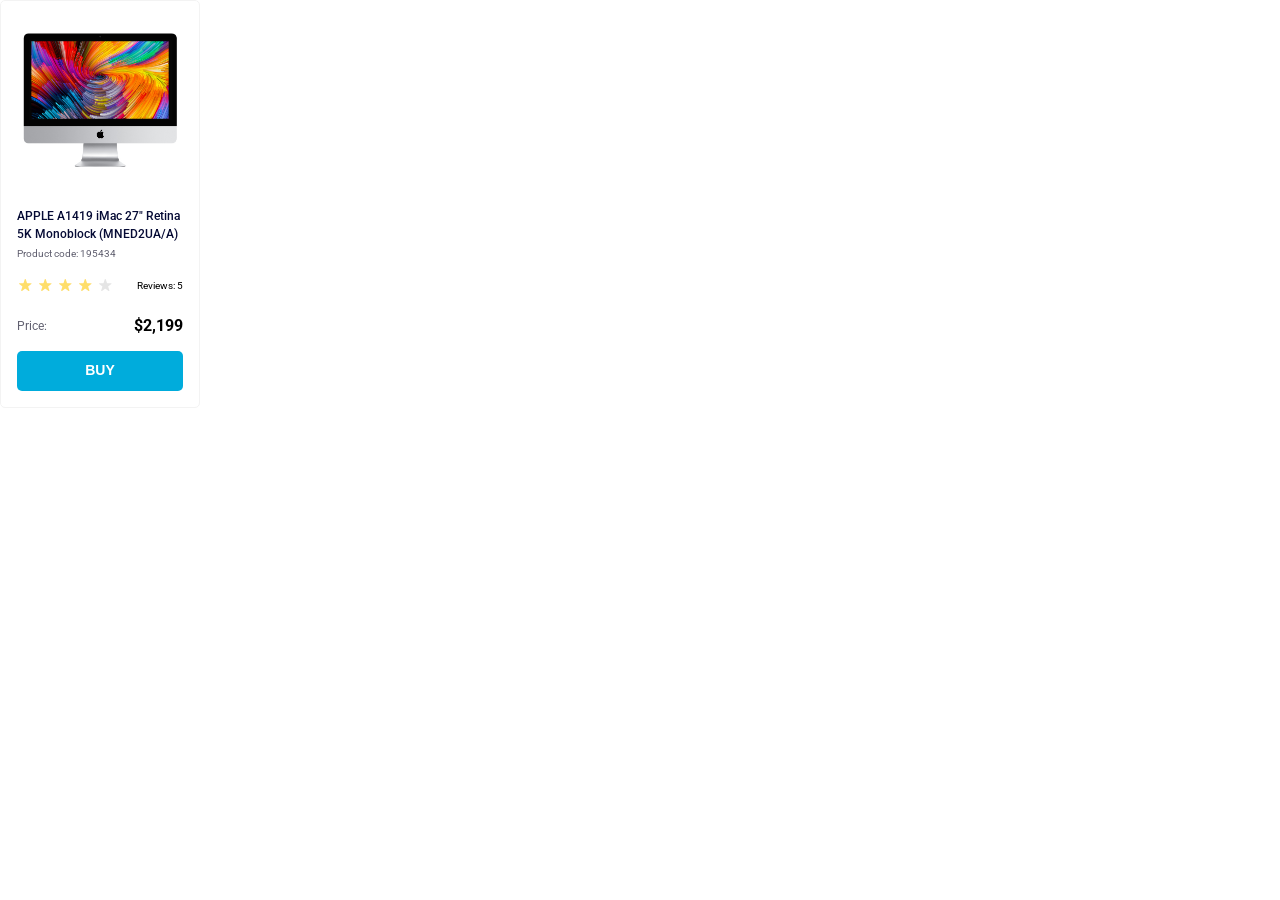
<file: index.html>
<!doctype html><html lang="en"><head><meta charset="utf-8"><meta name="viewport" content="width=device-width, initial-scale=1.0"><title>Product cards</title><link rel="preconnect" href="https://fonts.googleapis.com"><link rel="preconnect" href="https://fonts.gstatic.com" crossorigin><link href="https://fonts.googleapis.com/css2?family=Roboto:wght@100..900&display=swap" rel="stylesheet"><link rel="stylesheet" href="index.6098fca0.css"></head><body> <div class="cards" data-qa="card"> <div class="card"> <div class="card__image"></div> <h1 class="card__title"> APPLE A1419 iMac 27" Retina 5K Monoblock (MNED2UA/A) </h1> <p class="card__description">Product code: 195434</p> <div class="card__stars-row"> <div class="stars stars--4"> <div class="stars__star"></div> <div class="stars__star"></div> <div class="stars__star"></div> <div class="stars__star"></div> <div class="stars__star"></div> </div> <p class="card__stars-reviews">Reviews: 5</p> </div> <div class="card__price"> <p class="card__price-p">Price:</p> <p class="card__price-value">$2,199</p> </div> <button class="card__button" data-qa="hover"> buy </button> </div> </div> </body></html>
</file>
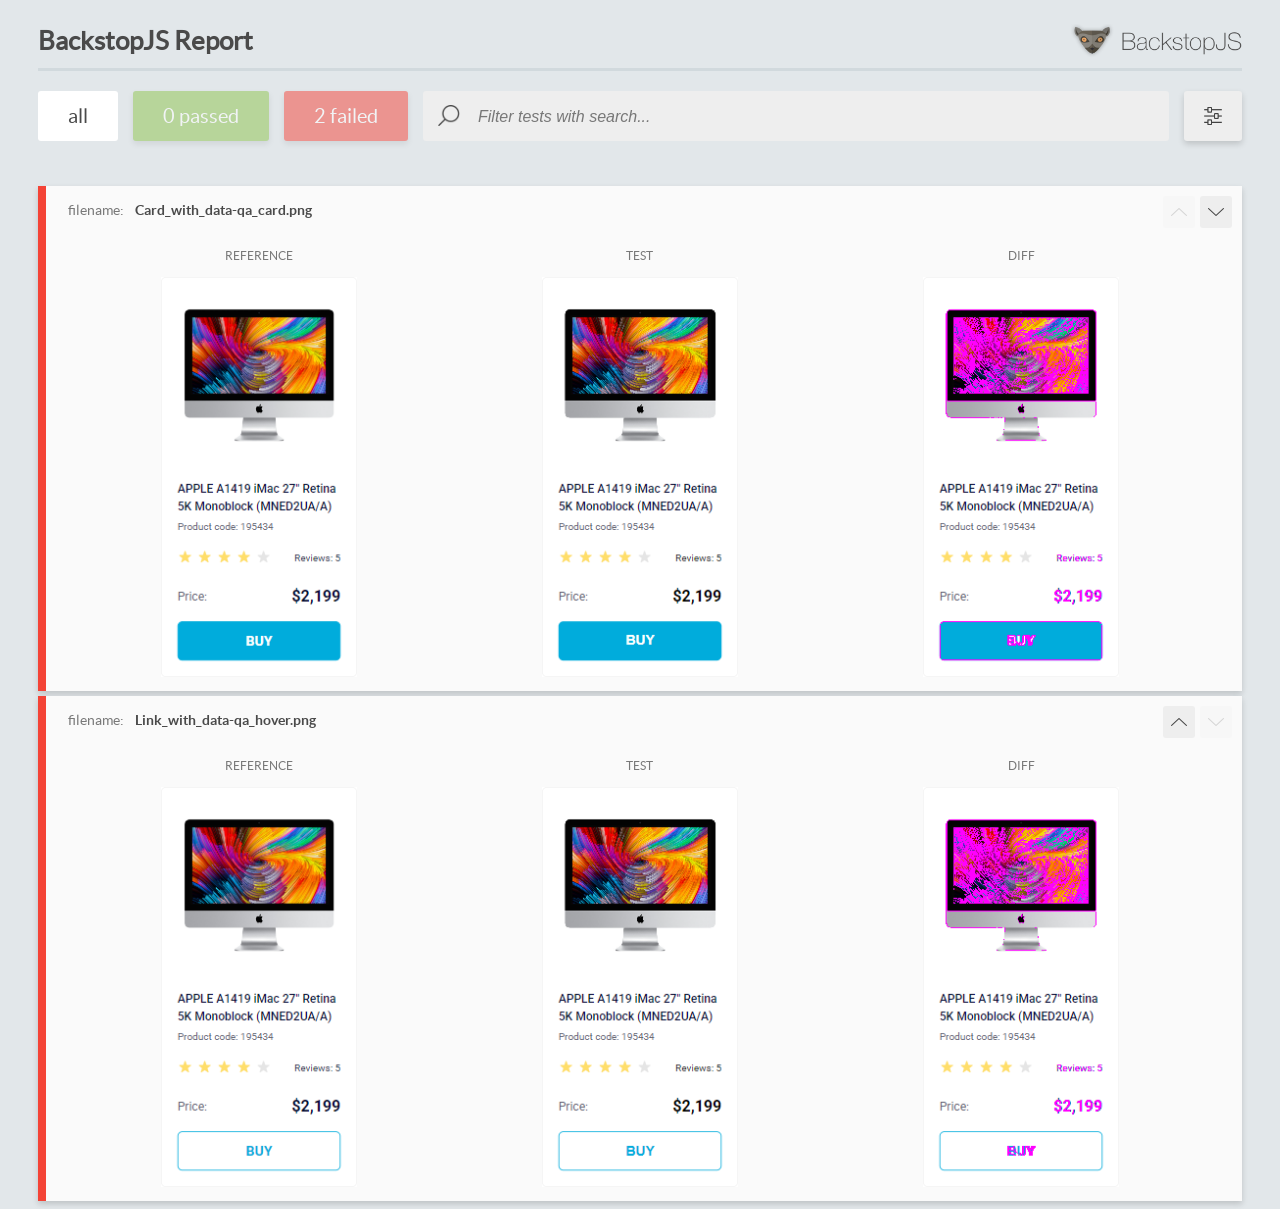
<file: report/html_report/index.html>
<!DOCTYPE html>
<html>
  <head>
    <meta charset="utf-8">
    <!-- Disable Cache -->
    <meta http-equiv="Cache-Control" content="no-cache, no-store, must-revalidate">
    <meta http-equiv="Pragma" content="no-cache">
    <meta http-equiv="Expires" content="0">

    <title>BackstopJS Report</title>

    <style>
      @font-face {
          font-family: 'latoregular';
          src: url('./assets/fonts/lato-regular-webfont.woff2') format('woff2'),
              url('./assets/fonts/lato-regular-webfont.woff') format('woff');
          font-weight: 400;
          font-style: normal;
      }
      @font-face {
          font-family: 'latobold';
          src: url('./assets/fonts/lato-bold-webfont.woff2') format('woff2'),
              url('./assets/fonts/lato-bold-webfont.woff') format('woff');
          font-weight: 700;
          font-style: normal;
      }

      .ReactModal__Body--open {
          overflow: hidden;
      }
      .ReactModal__Body--open .header {
        display: none;
      }

    </style>
  </head>
  <body style="background-color: #E2E7EA">
    <div id="root">

    </div>
    <script>
      function report (report) { // eslint-disable-line no-unused-vars
        window.tests = report;
      }
    </script>
    <script src="config.js"></script>
    <script src="index_bundle.js"></script>
  </body>
</html>
</file>
<file: index.6098fca0.css>
*{box-sizing:border-box;margin:0;padding:0}.card{background:#fff;border:1px solid #f3f3f3;border-radius:5px;flex-direction:column;width:200px;padding:32px 16px 16px;font-family:Roboto,sans-serif;display:flex}.card__image{background-image:url(imac.202c52ff.jpeg);background-position:50%;background-size:cover;align-self:center;width:160px;height:134px;margin-bottom:40px}.card__title{color:#060b35;margin-bottom:4px;font-size:12px;font-weight:500;line-height:150%}.card__description{color:#616070;margin-bottom:16px;font-size:10px;font-weight:400;line-height:140%}.card__price{justify-content:space-between;margin-bottom:16px;display:flex}.card__price-p{color:#616070;font-size:12px;font-weight:400;line-height:150%}.card__price-value{font-size:16px;font-weight:700;line-height:113%}.card__button{color:#fff;cursor:pointer;text-transform:uppercase;background-color:#00acdc;border:none;border-radius:5px;align-self:center;width:166px;height:40px;padding:12px 0;font-size:14px;font-weight:700;line-height:114%}.card__button:hover{color:#00acdc;background-color:#fff;border:1px solid #00acdc}.card__stars-row{justify-content:space-between;align-items:flex-end;gap:8px;margin-bottom:24px;display:flex}.stars{padding:0;display:flex}.stars__star{background-image:url(star.822d561e.svg);background-position:50%;background-repeat:no-repeat;width:16px;height:16px;margin-right:4px;display:block}.stars__star:last-child{margin-right:0}.stars--1 .stars__star:nth-child(-n+1),.stars--2 .stars__star:nth-child(-n+2),.stars--3 .stars__star:nth-child(-n+3),.stars--4 .stars__star:nth-child(-n+4),.stars--5 .stars__star:nth-child(-n+5){background-image:url(star-active.edda4c43.svg)}.card__stars-reviews{font-size:10px;font-weight:400;line-height:140%}
/*# sourceMappingURL=index.6098fca0.css.map */
</file>
